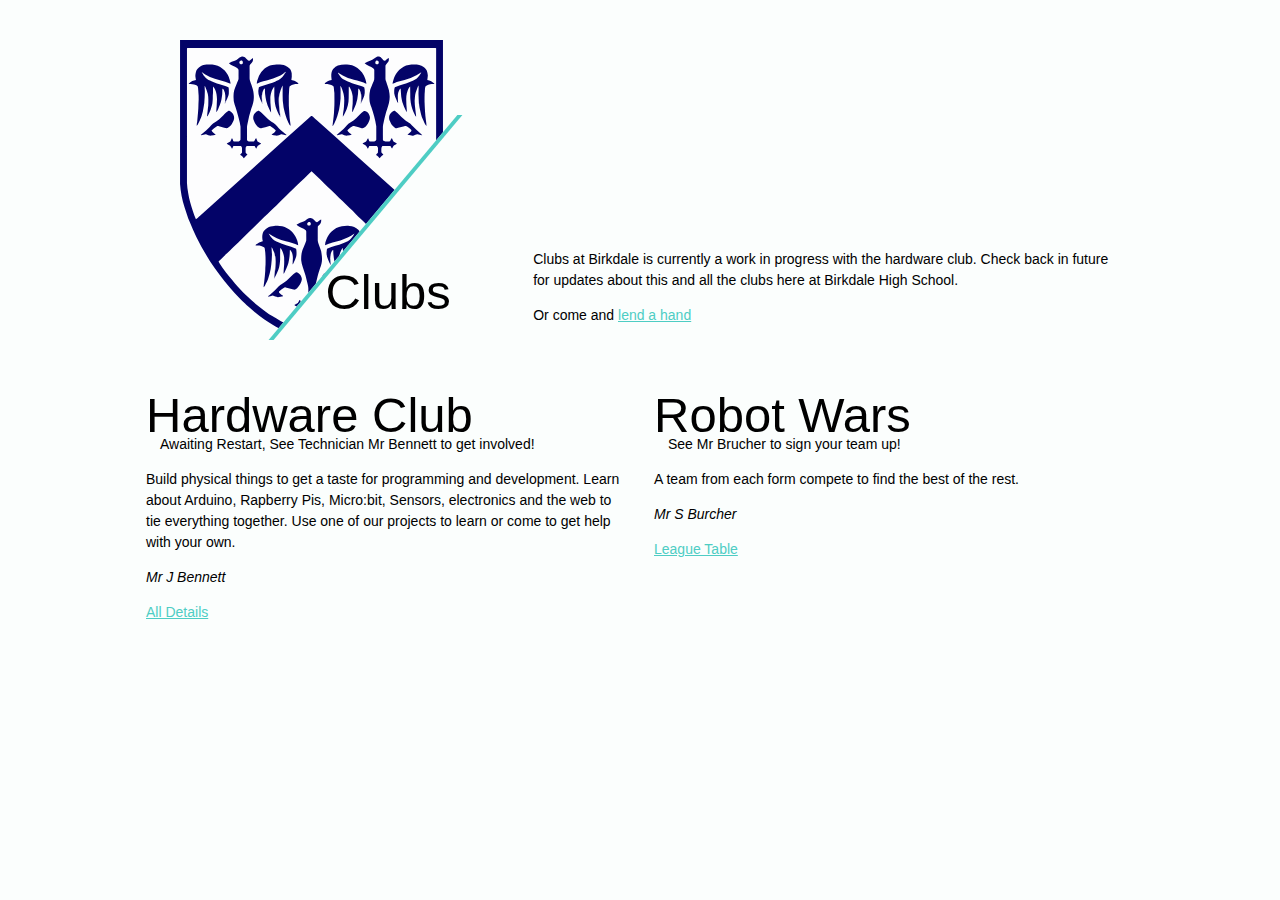
<file: index.html>
<!doctype html>
<html lang="en">
<head>
  <meta http-equiv="X-UA-Compatible" content="IE=edge,chrome=1">
  <meta charset="UTF-8">
  <title>Birkdale High Clubs</title>

  <link rel="stylesheet" href="css/styles.css">
</head>
<body>
  <header class="masthead">
    <div class="mask">
      <object class="logo" type="image/svg+xml" data="img/logo.svg">
      Birkdale High School Logo
      Your browser needs to support SVG
      </object>
      <div class="titleBox">
        <a href="/" title="Home">
          <h1>Clubs</h1>
        </a>
      </div>
    </div>
	<!-- Use and an area to display the next clubs coming up -->
	<div class="description">
	  <p>Clubs at Birkdale is currently a work in progress with the hardware club. Check back in future for updates about this and all the clubs here at Birkdale High School.</p>
	  <p>Or come and <a href="//github.com/BirkdaleHigh/birkdalehigh.github.io/issues">lend a hand</a></p>
	</div>
  </header>
  <section class="clubList">

    <article>
      <h1><a href="/hardware.html" title="Hardware Club">Hardware Club</a></h1>
      <p class="sub">Awaiting Restart, See Technician Mr Bennett to get involved!</p>
      <p>Build physical things to get a taste for programming and development. Learn about Arduino, Rapberry Pis, Micro:bit, Sensors, electronics and the web to tie everything together. Use one of our projects to learn or come to get help with your own.</p>
      <cite>Mr J Bennett</cite>
      <p><a href="/hardware.html">All Details</a></p>
    </article>

    <article>
      <h1><a href="/robots.html" title="Robot Club">Robot Wars</a></h1>
      <p class="sub">See Mr Brucher to sign your team up!</p>
      <p>A team from each form compete to find the best of the rest.</p>
      <cite>Mr S Burcher</cite>
      <p><a href="/robots.html">League Table</a></p>
    </article>

  </section>
</body>
</html>
</file>
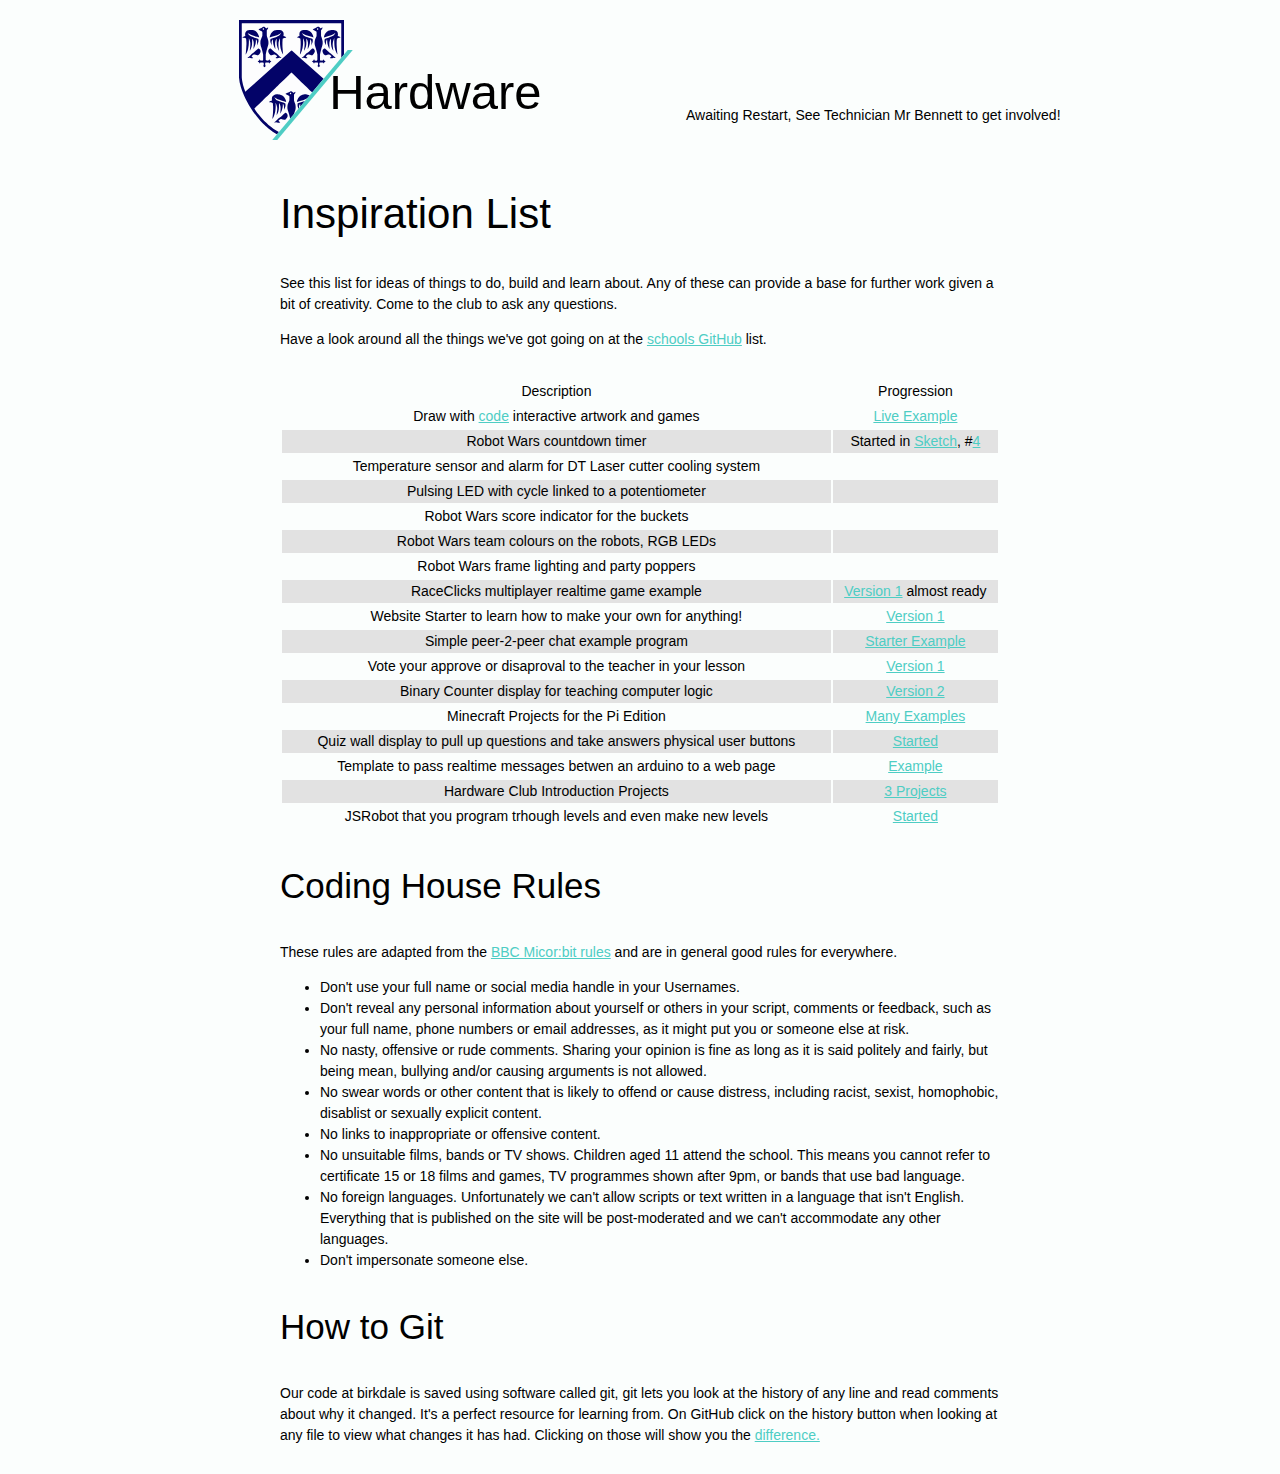
<file: hardware.html>
<!doctype html>
<html lang="en">
<head>
  <meta charset="UTF-8">
  <title>Birkdale High Clubs</title>
  <meta http-equiv="X-UA-Compatible" content="IE=edge,chrome=1">

  <link rel="stylesheet" href="css/styles.css">
</head>
<body>
  <header class="masthead small">
    <div class="mask">
      <object type="image/svg+xml" data="img/logo.svg">
      Birkdale High School Logo
      Your browser needs to support SVG
      </object>
      <div class="titleBox">
        <a href="/" title="Home">
            <h1>Hardware</h1>
        </a>
      </div>
    </div>
  <!-- Use and an area to display the next clubs coming up -->
  <div class="description">
    <p>Awaiting Restart, See Technician Mr Bennett to get involved!</p>
  </div>
  </header>
  <section role="main">

    <article>
      <h2>Inspiration List</h2>

      <p>See this list for ideas of things to do, build and learn about. Any of these can provide a base for further work given a bit of creativity. Come to the club to ask any questions.</p>

      <p>Have a look around all the things we've got going on at the <a href="//github.com/BirkdaleHigh">schools GitHub</a> list.</p>

      <table>
          <tr>
              <th>Description</th>
              <th>Progression</th>
          </tr>
          <tr>
              <td>Draw with <a href="//github.com/BirkdaleHigh/sketch">code</a> interactive artwork and games</td>
              <td><a href="https://bhs-sketch.herokuapp.com/">Live Example</a></td>
          </tr>
          <tr>
              <td>Robot Wars countdown timer</td>
              <td>Started in <a href="//github.com/BirkdaleHigh/sketch">Sketch</a>, #<a href="//github.com/BirkdaleHigh/sketch/blob/master/public/sketch-4.js">4</a></td>
          </tr>
          <tr>
              <td>Temperature sensor and alarm for DT Laser cutter cooling system</td>
              <td></td>
          </tr>
          <tr>
              <td>Pulsing LED with cycle linked to a potentiometer</td>
              <td></td>
          </tr>
          <tr>
              <td>Robot Wars score indicator for the buckets</td>
              <td></td>
          </tr>
          <tr>
              <td>Robot Wars team colours on the robots, RGB LEDs</td>
              <td></td>
          </tr>
          <tr>
              <td>Robot Wars frame lighting and party poppers</td>
              <td></td>
          </tr>
          <tr>
              <td>RaceClicks multiplayer realtime game example</td>
              <td><a href="//github.com/BirkdaleHigh/raceClicks">Version 1</a> almost ready</td>
          </tr>
          <tr>
              <td>Website Starter to learn how to make your own for anything!</td>
              <td><a href="//github.com/BirkdaleHigh/website-starter">Version 1</a></td>
          </tr>
          <tr>
              <td>Simple peer-2-peer chat example program</td>
              <td><a href="//github.com/BirkdaleHigh/simple-p2p">Starter Example</a></td>
          </tr>
          <tr>
              <td>Vote your approve or disaproval to the teacher in your lesson</td>
              <td><a href="//github.com/BirkdaleHigh/VotingWebApp">Version 1</a></td>
          </tr>
          <tr>
              <td>Binary Counter display for teaching computer logic</td>
              <td><a href="//github.com/BirkdaleHigh/binaryCounter">Version 2</a></td>
          </tr>
          <tr>
              <td>Minecraft Projects for the Pi Edition</td>
              <td><a href="//github.com/BirkdaleHigh/pi-minecraft">Many Examples</a></td>
          </tr>
          <tr>
              <td>Quiz wall display to pull up questions and take answers physical user buttons</td>
              <td><a href="//github.com/BirkdaleHigh/hardware-Quiz">Started</a></td>
          </tr>
          <tr>
              <td>Template to pass realtime messages betwen an arduino to a web page</td>
              <td><a href="//github.com/BirkdaleHigh/hardware-panel-example">Example</a></td>
          </tr>
          <tr>
              <td>Hardware Club Introduction Projects</td>
              <td><a href="//github.com/BirkdaleHigh/hardware-club-starter">3 Projects</a></td>
          </tr>
          <tr>
              <td>JSRobot that you program trhough levels and even make new levels</td>
              <td><a href="//github.com/BirkdaleHigh/jsrobot">Started</a></td>
          </tr>
      </table>

      <h3>Coding House Rules</h3>
      <p>These rules are adapted from the <a href="https://www.microbit.co.uk/house-rules">BBC Micor:bit rules</a> and are in general good rules for everywhere.</p>
      <ul>
            <li>Don't use your full name or social media handle in your Usernames.</li>
            <li>Don't reveal any personal information about yourself or others in your script, comments or feedback, such as your full name, phone numbers or email addresses, as it might put you or someone else at risk.</li>
            <li>No nasty, offensive or rude comments. Sharing your opinion is fine as long as it is said politely and fairly, but being mean, bullying and/or causing arguments is not allowed.</li>
            <li>No swear words or other content that is likely to offend or cause distress, including racist, sexist, homophobic, disablist or sexually explicit content.</li>
            <li>No links to inappropriate or offensive content.</li>
            <li>No unsuitable films, bands or TV shows. Children aged 11 attend the school. This means you cannot refer to certificate 15 or 18 films and games, TV programmes shown after 9pm, or bands that use bad language.</li>
            <li>No foreign languages. Unfortunately we can't allow scripts or text written in a language that isn't English. Everything that is published on the site will be post-moderated and we can't accommodate any other languages.</li>
            <li>Don't impersonate someone else.</li>
      </ul>

      <h3>How to Git</h3>

      <p>Our code at birkdale is saved using software called git, git lets you look at the history of any line and read comments about why it changed. It's a perfect resource for learning from. On GitHub click on the history button when looking at any file to view what changes it has had. Clicking on those will show you the <a href="https://github.com/BirkdaleHigh/sketch/commit/1a34c19a9f9f0c021b9752ea6ea670bc767a16ec">difference.</a></p>

    </article>
  </section>
</body>
</html>
</file>
<file: css/styles.css>
body{
  margin: 0;
  padding: 0;
  font: 14px/21px "segoe UI", "optima", sans-serif;
}
strong,th{font-weight: 400;}
h1,h2,h3,h4,h5,h6{
  font-weight: 100;
}
  h1, select{font-size:49px;line-height:56px;}
  h2{font-size:42px;line-height:49px;}
  h3{font-size:35px;line-height:42px;}
  h4{font-size:28px;line-height:35px;}
  h5,caption{font-size:21px;line-height:28px;}
  h6{font-size:14px;line-height:21px;}

h1 + p.sub{
  margin: -3em 0 1em 1em;
}
h1 > a{
  text-decoration: none;
  color: inherit;
}

article{
  margin: 1em;
  width: 720px;
}

table {
  margin: 2em 0;
  width: 100%;
}
  caption{
    text-align: left;
  }
  td {
    text-align: center;
  }
  tr:nth-child(2n+3){
    background: #e2e2e2
  }
  tr:hover{
    background: #efefef
  }

video {
  width:100%;
}

body{
  background: #fbfefd;
}
.bg-info{ background-color: #556270; }
.bg-success{ background-color: #C7F464; }
.bg-attention{ background-color: #4ECDC4; }
.bg-warn{ background-color: #FF6B6B; }
.bg-fail{ background-color: #C44D58; }

a{
  color: #4ECDC4;
}
a:hover{
  background: #4ECDC4;
  color: #556270;
}

.masthead{
  width: 960px;
  margin: 0 auto;
}
.masthead .mask{
  height: 300px; /* Required to influence objectSVG logo and crossing slash*/
  margin: 40px 0 0 20px;
  overflow: hidden;
  -webkit-flex-shrink: 0;
  -ms-flex-negative: 0;
  flex-shrink: 0;
}
  .masthead .mask object{
    height: inherit;
  }
.masthead, .mask, .titleBox{
  display: -webkit-box;
  display: -webkit-flex;
  display: -ms-flexbox;
  display: flex;
  -webkit-box-align: flex-end;
  -webkit-align-items: flex-end;
  -ms-flex-align: flex-end;
  align-items: flex-end;
  background: inherit;
  justify-content: space-around;
}
.masthead .titleBox a{
  text-decoration: none;
  color: inherit;
}
.masthead .titleBox a:visited{
  color: inherit;
}
.masthead .titleBox{
  border-left: 5px solid;
  -webkit-transform: skewX(-40deg);
  transform: skewX(-40deg);
  height: 75%;
  margin-left: -80px;
}
.masthead .description{
  -webkit-align-self: flex-end;
  -ms-flex-item-align: flex-end;
  align-self: flex-end;
}
.masthead h1{
  margin: 0;
  padding: 0 20px 20px;
  -webkit-transform: skewX(40deg);
  transform: skewX(40deg)
}
.masthead.small .mask{
  margin: 20px 0 0 20px;
  height: 120px;
}
.masthead.small .titleBox{
  margin-left: -35px;
}

section{
  display: -webkit-box;
  display: -webkit-flex;
  display: -ms-flexbox;
  display: flex;
  -ms-flex-direction: column;
  flex-direction: column;
  -webkit-box-pack: center;
  -webkit-justify-content: center;
  -ms-flex-pack: center;
  justify-content: center;
  align-items: center;
}
.clubList{
  -ms-flex-direction: row;
  flex-direction: row;
  -webkit-flex-wrap: wrap;
  -ms-flex-wrap: wrap;
  flex-wrap: wrap;
  align-items: flex-start;
}
.clubList article{
  max-width: 480px;
}

.draft::after{
  content: "Draft Copy";
  width: 100%;
  height: 100px;
  position: fixed;
    top: 140px;
    left: 0;
  z-index: -1;
  text-align: center;
  background: #e8333a;
  font-size: 50px;
  line-height: 100px;
}

.large-img{
  width: 150%;
  margin-left: -25%;
}

.masthead, .masthead .titleBox{
  background: inherit;
}
.masthead .titleBox,.masthead svg path{
  border-color: #4ECDC4;
  fill: #4ECDC4;
}

.podium li:first-child{
  font-size: 1.1em;
  font-weight: bold;
  margin: 1.2em 0;
}
</file>
